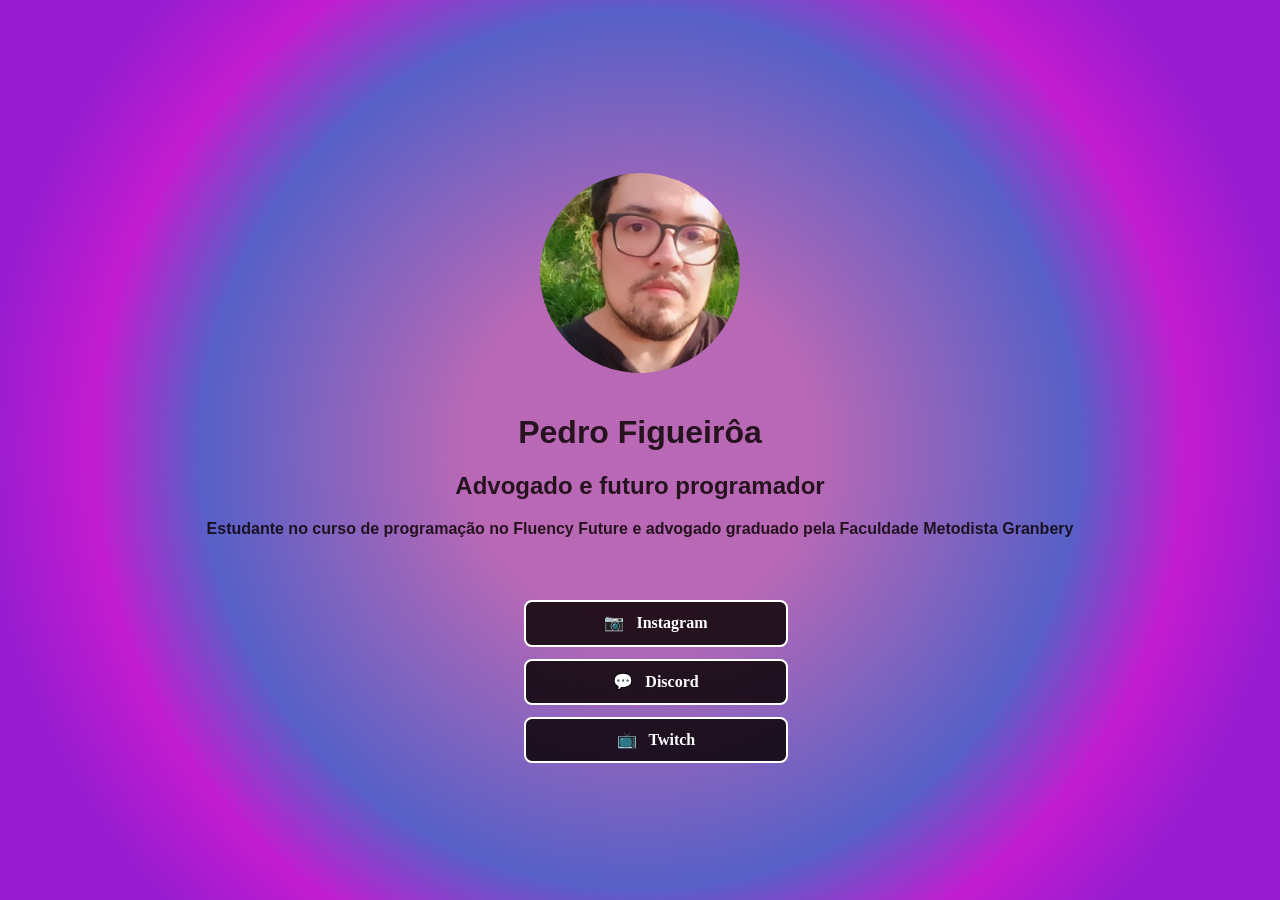
<file: index.html>
<!DOCTYPE html>
<html lang="en">
<head>
    <meta charset="UTF-8">
    <meta name="viewport" content="width=device-width, initial-scale=1.0">
    <meta property="og:title" content="Pedro Figueirôa - Advogado e Programador">
    <meta property="og:description" content="Linktree do Pedro Henrique Figueiroa, venha conhecer">
    <meta property="og:image" content="Imagens/Screenshot_1.jpg">
    <meta property="og.image_alt" content="foto 3x4 de um homem branco de cabelo escuro castanho escuro e uma barba de mesma cor com óculos quadrado de cor preta e lente transparente de grau">
    <link rel="stylesheet" href="Styles/normalize.css">

    <link rel="stylesheet" href="Styles/styles.css">
</head>

<body>
    <div class="container"></div>
    <div class="foto"><img src="Imagens/Screenshot_1.jpg" width="200px" alt="foto de perfil de um belo garoto"></div>
    <div class="titulo-sub">
    <h1>Pedro Figueirôa</h1>
    <h2>Advogado e futuro programador</h2>
    <p>Estudante no curso de programação no Fluency Future e advogado graduado pela Faculdade Metodista Granbery</p></div>

    <div class="links">
        <a href="https://www.instagram.com/figueiroapedro/" class="botao-link"><span>&#128247;</span> Instagram</a>
        <a href="https://discord.com/users/307604455422165003" class="botao-link"><span>💬</span> Discord</a>
        <a href="https://www.twitch.tv/kamikat" class="botao-link"><span>📺</span> Twitch</a>
    </div>
</body>
</html>
</file>
<file: Styles/styles.css>
/* iniciando meu primeiro arquivo CSS */
body {
   background: #a3399e;
background: radial-gradient(circle,rgba(163, 57, 158, 0.76) 22%, rgba(87, 96, 199, 1) 56%, rgba(195, 28, 208, 1) 70%, rgba(151, 28, 208, 1) 84%);
    display: flex;
    flex-direction: column;
    justify-content: center;
    align-items: center;
    min-height: 100vh;
    margin: 0;
    padding: 0;
}

.foto {
    display: flex;
    justify-content: center;
    width: 100%;
}

.foto img {
    width: 200px;
    height: 200px;
    object-fit: cover;
    border-radius: 50%;
    margin: 0 auto;
    padding: 20px;
}

.container {
    max-width: 650px;
    margin: 0 auto;
    padding: 16px;
    width: 100%;
}

 .titulo-sub {   
    color: #080101d3;
    font-weight:bold;
    font-size: 16px;
    font-family: 'Franklin Gothic Medium', 'Arial Narrow', Arial, sans-serif;
    text-align: center;
 } 

.links {
    display: flex;
    justify-content: center;
    flex-direction: column;
    align-items: center;
    gap: 12px;
    margin: 30px auto 0;
    padding: 16px;
    width: 100%;
}

.botao-link {
    display: inline-block;
    padding: 12px 30px;
    background-color: #080101d3;
    color: white;
    text-decoration: none;
    border-radius: 8px;
    font-weight: bold;
    font-size: 16px;
    border: 2px solid #fff;
    transition: all 0.3s ease;
    min-width: 200px;
    text-align: center;
}

.botao-link:hover {
    background-color: #ffffff;
    color: #080101d3;
    transform: scale(1.05);
}

.botao-link span {
    margin-right: 8px;
}
</file>
